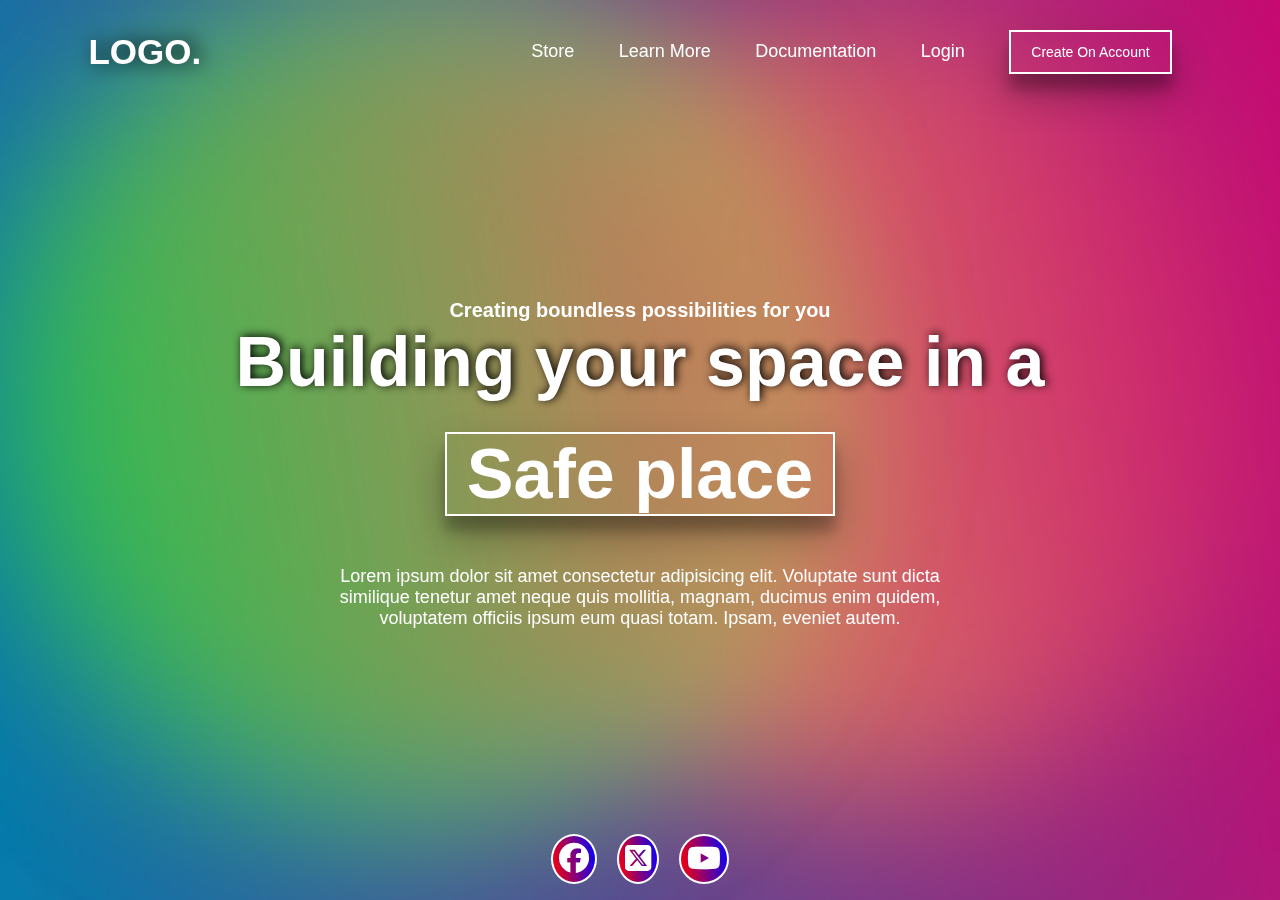
<file: index.html>
<!DOCTYPE html>
<html lang="en">
<head>
    <meta charset="UTF-8">
    <meta name="viewport" content="width=device-width, initial-scale=1.0">
    <link rel="stylesheet" href="style.css">
    <title>Website</title>
    <link rel="stylesheet" href="https://cdnjs.cloudflare.com/ajax/libs/font-awesome/6.7.2/css/all.min.css">
</head>
<link rel="stylesheet" href="https://fontawesome.com">
<body>
    <section id="up"></section>
    <section id="down"></section>
    <section id="left"></section>
    <section id="right"></section>
    <header>
        <h1>LOGO.</h1>
        <nav class="links">
            <a href="#">Store</a>
            <a href="#">Learn More</a>
            <a href="#">Documentation</a>
            <a href="login.html">Login</a>
            <button class="btn">Create On Account</button>
        </nav>
    </header>
    <section>
        <div class="content">
            <h3 class="firsttittle">Creating boundless possibilities for you</h3>
            <h1 class="secondtittle">Building your space in a</h1>
            <h1 class="tirthtittle">Safe place</h1>
            <p>Lorem ipsum dolor sit amet consectetur adipisicing elit. Voluptate sunt dicta similique tenetur amet neque quis mollitia, magnam, ducimus enim quidem, voluptatem officiis ipsum eum quasi totam. Ipsam, eveniet autem.</p>
        </div>
    </section>

    <footer>
        <div class="social-icons">    
        <a href="#"><i class="fa-brands fa-facebook"></i></a>
        <a href="#"><i class="fa-brands fa-square-x-twitter"></i></a>
        <a href="#"><i class="fa-brands fa-youtube"></i></a>
        </div>
    </footer>



</body>
</html>
</file>
<file: style.css>
*{
    text-decoration: none;
    margin: 0;
    padding: 0;
    font-family: "poppins" ,sans-serif;
}

body{
    height: 100vh;
    background-image: linear-gradient(80deg, rgb(5,124,172),rgb(199,10,114));
    overflow: hidden;
    color: white;
}

#up{
position: absolute;
width: 800px;
height: 800px;
border-radius: 50%;
background-image: linear-gradient(80deg, rgba(5, 124,172) , rgba(43, 247, 202 , 0.5));
filter:blur(80px);
animation: down 40s infinite;
}

@keyframes down {
    0% , 100%{
        top: -100px;
    }
    70%{
        top:700px;
    }
}

#down{
    position: absolute;
    width: 800px;
    height: 800px;
    right: 0;
    border-radius: 50%;
    background-image: linear-gradient(80deg, rgba(245, 207, 82,0.8) , rgba(199,10,114));
    filter:blur(80px);
    animation: up 30s infinite;
    }

 @keyframes up {
        0% , 100%{
            bottom: -100px;
        }
        70%{
            bottom:700px;
        }
}

#left{
    position: absolute;
    height: 800px;
    width: 800px;
    border-radius:50%;
    animation: left 30s 1s infinite;
    background-image: linear-gradient(80deg, rgb(5, 124, 172), rgba(183, 253, 52 , 0.8));
    filter: blur(80px);
}

@keyframes right{
    0% , 100%{
        right: -100px;
    }
    70%{
        right: 1300px;
    }
}

#right{
    position: absolute;
    height: 800px;
    width: 800px;
    border: 1px solid black;
    border-radius:50%;
    animation: right 40s .5s infinite;
    background-image: linear-gradient(80deg, rgba(26, 248, 18 ,0.6), rgba(236, 72, 108, 0.8));
    filter: blur(80px);
}

@keyframes left{
    0% , 100%{
        left: -100px;
    }
    70%{
        left: 1300px;
    }
}

header{
    display: flex;
    align-items: center;
    justify-content: space-between;
    backdrop-filter: blur(5px);
    padding: 30px 50px;
    margin: 0px 3%;
}

header h1{
    font-size: 35px;
    text-shadow: 5px 0px 20px black;
}

.links a{
    color: white;
    margin: 0px 20px;
    font-size:18px;
}

.btn{
    padding: 12px 20px;
    margin:0px 20px;
    border: 2px solid #fff;
    background-color: transparent;
    color: #fff;
    cursor: pointer;
    font-family: inherit;
    font-size: 14px;
    box-shadow: rgba(0, 0, 0, 0.3) 0px 19px 38px, rgba(0, 0, 0, 0.22) 0px 15px 12px;
}

.content{
    display: flex;
    flex-direction: column;
    justify-content: center;
    align-items: center;
    backdrop-filter: blur(2px);
    min-height: 80vh;
    text-align: center;
    z-index: 999;
    
}

.firsttittle{
    font-size: 20px;
}

.secondtittle{
    font-size: 70px;
    text-shadow: 2px -1px 10px black;
}

.tirthtittle{
    font-size: 70px;
    border: 2px solid #fff;
    padding: 0px 20px;
    margin-top: 30px;
    font-weight: 600;
    box-shadow: rgba(0, 0, 0, 0.3) 0px 19px 38px, rgba(0, 0, 0, 0.22) 0px 15px 12px;
}

p{
    margin-top: 50px;
    width: 50%;
    font-size: 18px;
}

footer{
    height: 72px;
    width: 100%;
    backdrop-filter: blur(5px);
}

.social-icons{
    display: flex;
    justify-content: center;
    align-items: center;
}


.social-icons a{
    border: 2px solid rgb(255, 255, 255);
    padding: 6px ;
    font-size: 30px;
    border-radius: 50%;
    margin: 10px;
    text-align: center;
    color: white;
    background-image: linear-gradient(80deg ,red , blue);
}
</file>
